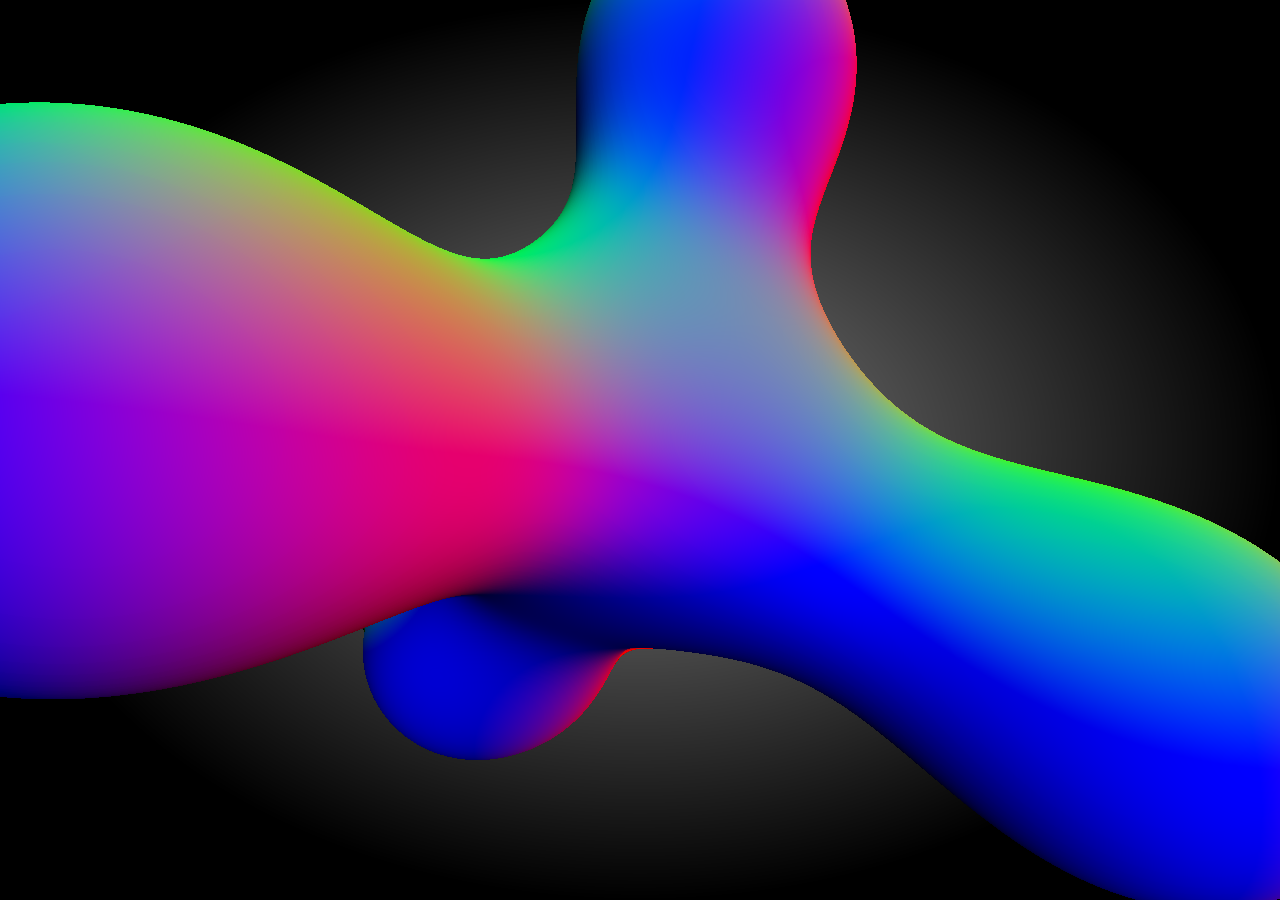
<file: index.html>
<!DOCTYPE html>
<html lang="en">
  <head>
    <meta charset="utf-8" />
    <meta http-equiv="X-UA-Compatible" content="IE=edge" />
    <meta name="author" content="Juha-Matti Sironen" />
    <meta name="description" content="Random experiments by Juha-Matti Sironen - Developer @ Kodan" />

    <meta name="og:title" content="Juha-Matti Sironen - Developer" />
    <meta name="og:description" content="Random experiments by Juha-Matti Sironen - Developer @ Kodan" />
    <meta name="og:image" content="https://www.devl.fi/images/preview.jpg" />

    <meta name="twitter:card" content="summary_large_image" />
    <meta name="twitter:domain" content="devl.fi" />
    <meta name="twitter:title" content="Juha-Matti Sironen - Developer" />
    <meta name="twitter:description" content="Random experiments by Juha-Matti Sironen - Developer @ Kodan" />
    <meta name="twitter:image" content="https://www.devl.fi/images/preview.jpg" />

    <title>Juha-Matti Sironen - Developer</title>
    <meta name="viewport" content="width=device-width, initial-scale=1" />
    <link rel="icon" type="image/png" href="https://www.devl.fi/icon.png" />
    <link rel="stylesheet" type="text/css" media="screen" href="css/style.css?v=20210424" />
    <script src="js/app.js" defer></script>
  </head>

  <body>
    <header>
      <div class="about">
        <img src="images/logo_w_path.svg" alt="random experiments by juha-matti sironen" />
        <p>hello, i'm juha-matti. i work as a developer @ <a href="https://www.kodan.fi">Kodan</a></p>
        <div class="links">
          <a href="https://www.facebook.com/juhamatti.sironen" target="_blank">Facebook</a>
          <a href="https://twitter.com/sironjuh" target="_blank">Twitter</a>
          <a href="https://www.instagram.com/sironjuh/" target="_blank">Instagram</a>
          <a href="https://www.linkedin.com/in/juha-matti-sironen/" target="_blank">LinkedIn</a>
          <a href="https://github.com/sironjuh" target="_blank">GitHub</a>
        </div>
      </div>
    </header>

    <canvas id="glcanvas"></canvas>
    <!-- Global site tag (gtag.js) - Google Analytics -->
    <script async src="https://www.googletagmanager.com/gtag/js?id=UA-128653906-1"></script>
    <script>
      if(window.location.host === "www.devl.fi") {
        window.dataLayer = window.dataLayer || [];
        function gtag() {
          dataLayer.push(arguments);
        }
        gtag("js", new Date());
        gtag("config", "UA-128653906-1");
      }
    </script>
  </body>
</html>
</file>
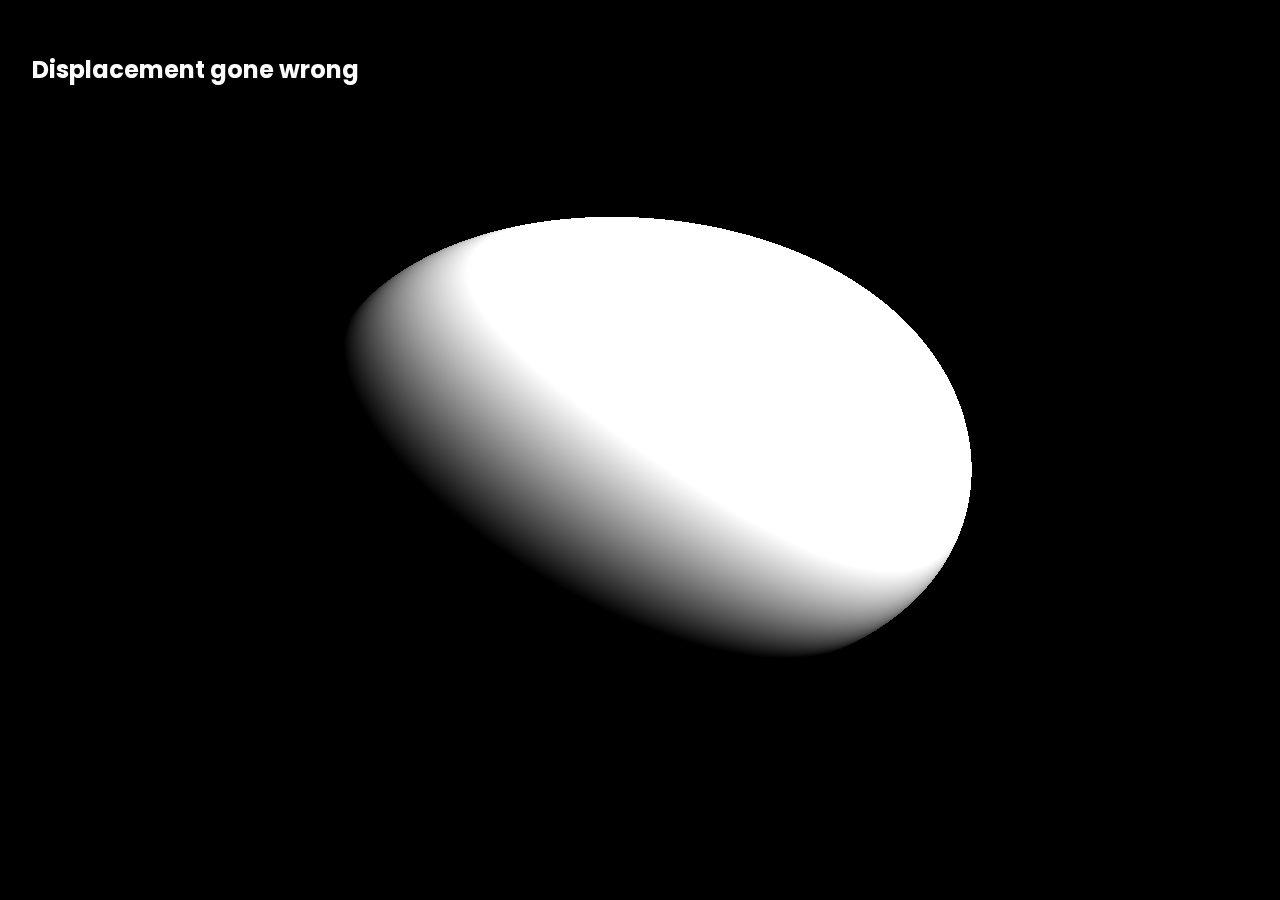
<file: displacement-gone-wrong/index.html>
<!DOCTYPE html>
<html lang="en">
  <head>
    <meta charset="utf-8" />
    <meta name="author" content="Juha-Matti Sironen" />

    <meta name="og:title" content="Displacement gone wrong" />
    <meta name="og:image" content="https://www.devl.fi/displacement-gone-wrong/preview.jpg" />

    <meta name="twitter:card" content="summary_large_image" />
    <meta name="twitter:domain" content="devl.fi" />
    <meta name="twitter:title" content="Displacement gone wrong" />
    <meta name="twitter:image" content="https://www.devl.fi/displacement-gone-wrong/preview.jpg" />

    <link rel="preconnect" href="https://fonts.gstatic.com" />
    <link rel="preconnect" href="https://fonts.gstatic.com" />
    <link href="https://fonts.googleapis.com/css2?family=Poppins:wght@200&display=swap" rel="stylesheet" />

    <title>Displacement gone wrong - Juha-Matti Sironen</title>
    <link rel="stylesheet" href="./base.css" type="text/css" />
    <script src="app.js" defer></script>
  </head>

  <body>
    <header>
      <h2>Displacement gone wrong</h2>
    </header>
    <canvas id="glcanvas"></canvas>
    <!-- Global site tag (gtag.js) - Google Analytics -->
    <script async src="https://www.googletagmanager.com/gtag/js?id=UA-128653906-1"></script>
    <script>
      if(window.location.host === "www.devl.fi") {
        window.dataLayer = window.dataLayer || [];
        function gtag() {
          dataLayer.push(arguments);
        }
        gtag("js", new Date());
        gtag("config", "UA-128653906-1");
      }
    </script>
  </body>
</html>
</file>
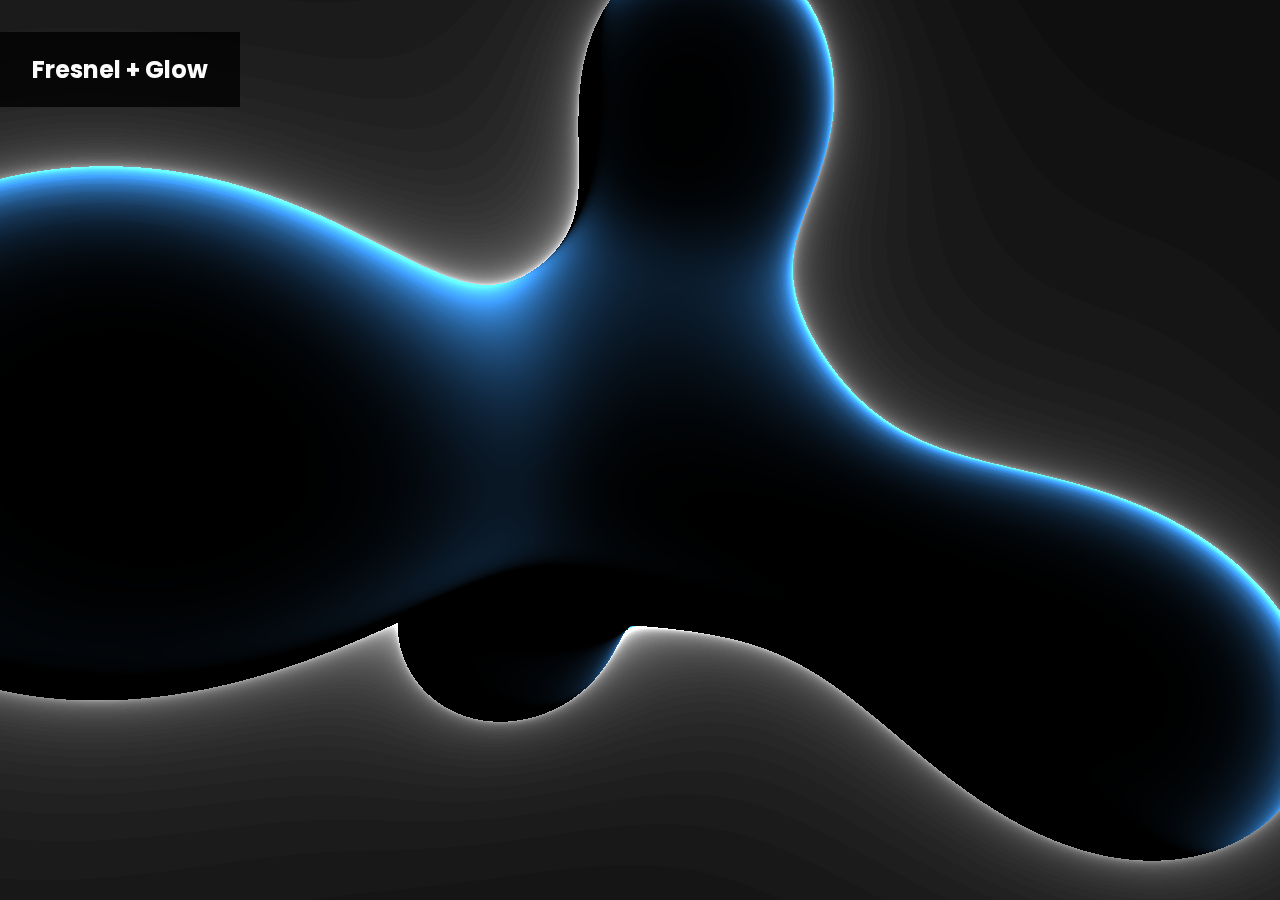
<file: fresnel-glow/index.html>
<!DOCTYPE html>
<html lang="en">
  <head>
    <meta charset="utf-8" />

    <meta name="og:title" content="Fresnel + Glow" />
    <meta name="og:image" content="https://www.devl.fi/fresnel-glow/preview.jpg" />

    <meta name="twitter:card" content="summary_large_image" />
    <meta name="twitter:domain" content="devl.fi" />
    <meta name="twitter:title" content="Fresnel + Glow" />
    <meta name="twitter:image" content="https://www.devl.fi/fresnel-glow/preview.jpg" />

    <link rel="preconnect" href="https://fonts.gstatic.com" />
    <link rel="preconnect" href="https://fonts.gstatic.com" />
    <link href="https://fonts.googleapis.com/css2?family=Poppins:wght@200&display=swap" rel="stylesheet" />

    <title>Fresnel + Glow - Juha-Matti Sironen</title>
    <link rel="stylesheet" href="./base.css" type="text/css" />
    <script src="app.js" defer></script>
  </head>

  <body>
    <header>
      <h2>Fresnel + Glow</h2>
    </header>
    <canvas id="glcanvas"></canvas>
    <!-- Global site tag (gtag.js) - Google Analytics -->
    <script async src="https://www.googletagmanager.com/gtag/js?id=UA-128653906-1"></script>
    <script>
      if(window.location.host === "www.devl.fi") {
        window.dataLayer = window.dataLayer || [];
        function gtag() {
          dataLayer.push(arguments);
        }
        gtag("js", new Date());
        gtag("config", "UA-128653906-1");
      }
    </script>
  </body>
</html>
</file>
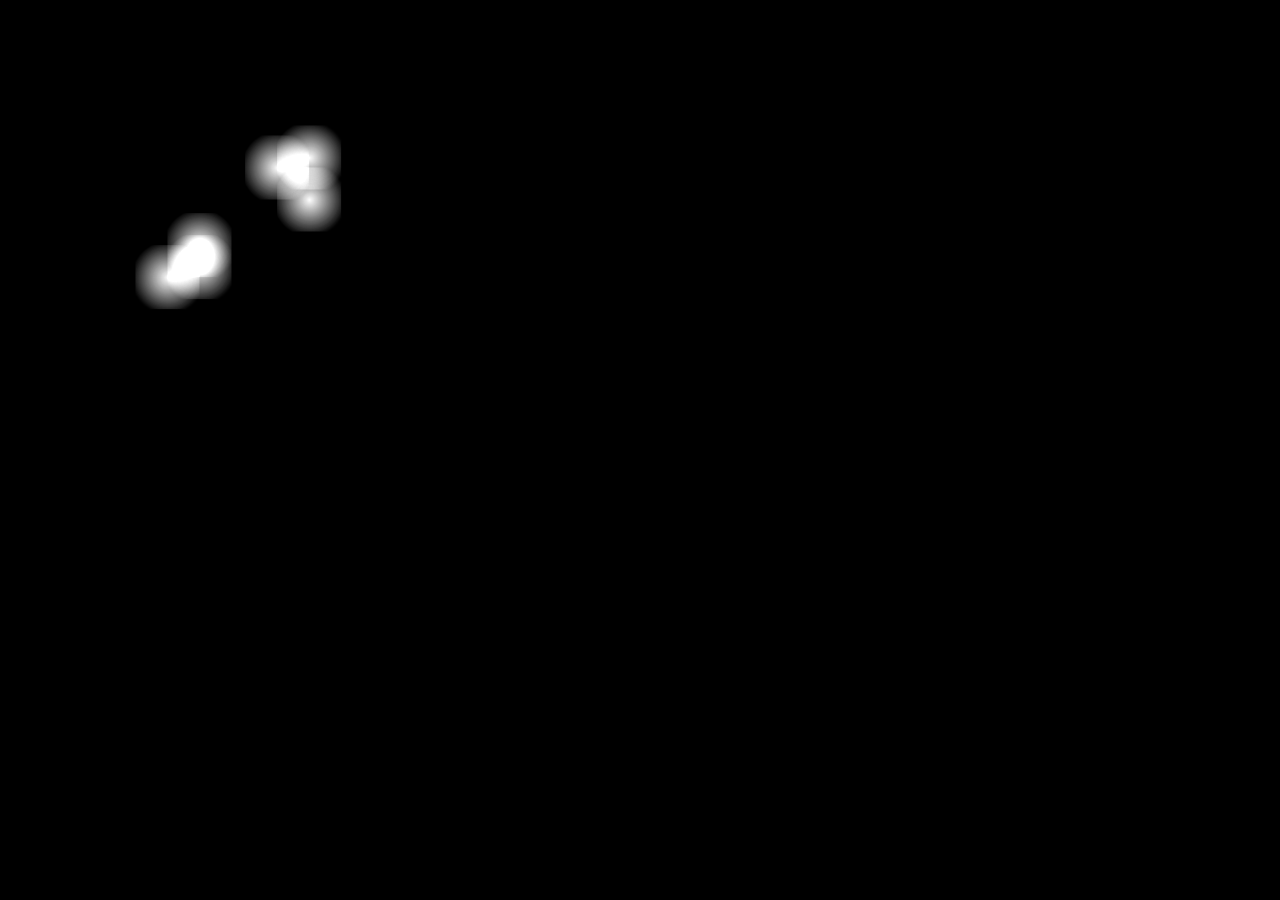
<file: light/index.html>
<!DOCTYPE html>
<html lang="en">
  <head>
    <meta charset="utf-8" />
    <meta http-equiv="X-UA-Compatible" content="IE=edge" />
    <meta name="author" content="Juha-Matti Sironen" />
    <meta name="description" content="Juha-Matti Sironen" />
    <title>devl.fi - light</title>
    <meta name="viewport" content="width=device-width, initial-scale=1" />
    <link rel="icon" type="image/png" href="https://www.devl.fi/icon.png" />
    <link rel="stylesheet" type="text/css" media="screen" href="css/style.css?v=20181103_1" />
    <script src="js/app.js"></script>
  </head>
  <body></body>
</html>
</file>
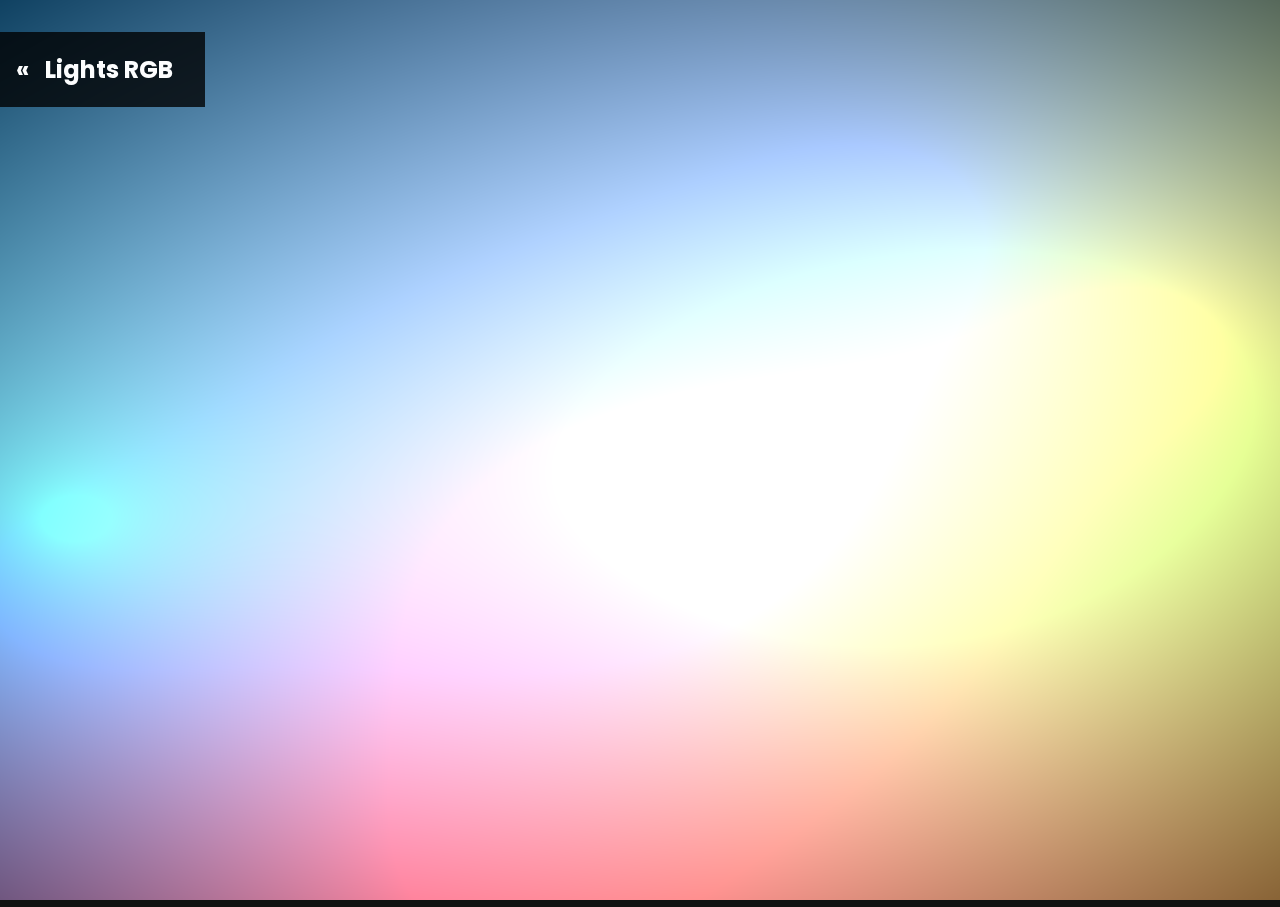
<file: lights-rgb/index.html>
<!DOCTYPE html>
<html lang="en">
  <head>
    <meta charset="utf-8" />

    <meta name="og:title" content="Lights RGB" />
    <meta name="og:description" content="First look into shaders" />
    <meta name="og:image" content="https://www.devl.fi/lights-rgb/preview.jpg" />

    <meta name="twitter:card" content="summary_large_image" />
    <meta name="twitter:domain" content="devl.fi" />
    <meta name="twitter:title" content="Lights RGB" />
    <meta name="twitter:description" content="First look into shaders" />
    <meta name="twitter:image" content="https://www.devl.fi/lights-rgb/preview.jpg" />

    <link rel="preconnect" href="https://fonts.gstatic.com" />
    <link rel="preconnect" href="https://fonts.gstatic.com" />
    <link href="https://fonts.googleapis.com/css2?family=Poppins:wght@200&display=swap" rel="stylesheet" />

    <title>Lights RGB | Juha-Matti Sironen</title>
    <link rel="stylesheet" href="./base.css" type="text/css" />
    <script src="lights.js" defer></script>
  </head>

  <body>
    <header>
      <h2><a href="https://www.devl.fi">&#171;</a>Lights RGB</h2>
      
    </header>
    <canvas id="glcanvas"></canvas>
  </body>
</html>
</file>
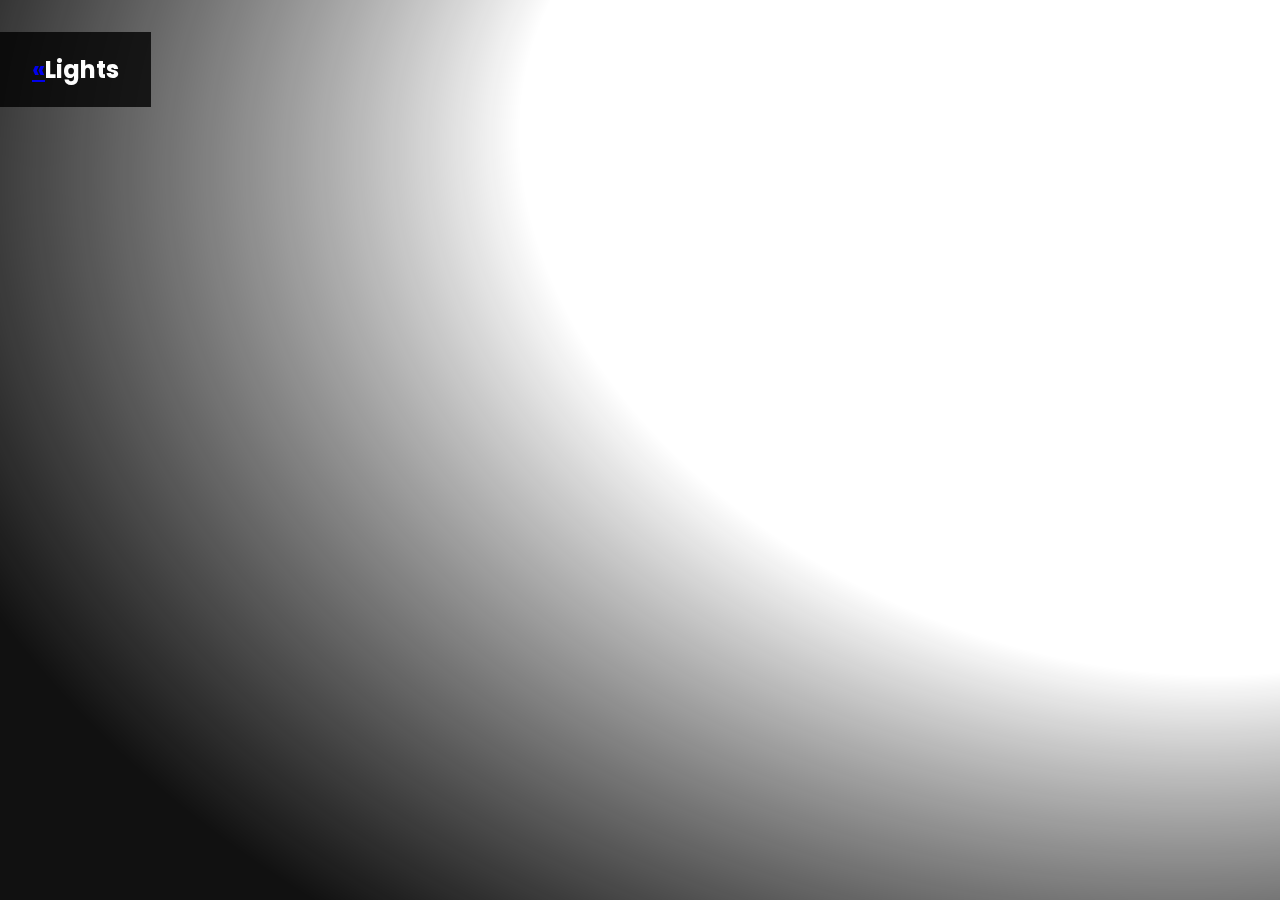
<file: lights/index.html>
<!DOCTYPE html>
<html lang="en">
  <head>
    <meta charset="utf-8" />

    <meta name="og:title" content="Lights" />
    <meta name="og:description" content="First look into shaders" />
    <meta name="og:image" content="https://www.devl.fi/lights/preview.jpg" />

    <meta name="twitter:card" content="summary_large_image" />
    <meta name="twitter:domain" content="devl.fi" />
    <meta name="twitter:title" content="Lights" />
    <meta name="twitter:description" content="First look into shaders" />
    <meta name="twitter:image" content="https://www.devl.fi/lights/preview.jpg" />

    <link rel="preconnect" href="https://fonts.gstatic.com" />
    <link rel="preconnect" href="https://fonts.gstatic.com" />
    <link href="https://fonts.googleapis.com/css2?family=Poppins:wght@200&display=swap" rel="stylesheet" />

    <title>Lights | Juha-Matti Sironen</title>
    <link rel="stylesheet" href="./base.css" type="text/css" />
    <script src="lights.js" defer></script>
  </head>

  <body>
    <header>
      <h2><a href="https://www.devl.fi">&#171;</a>Lights</h2>
      
    </header>
    <canvas id="glcanvas"></canvas>
  </body>
</html>
</file>
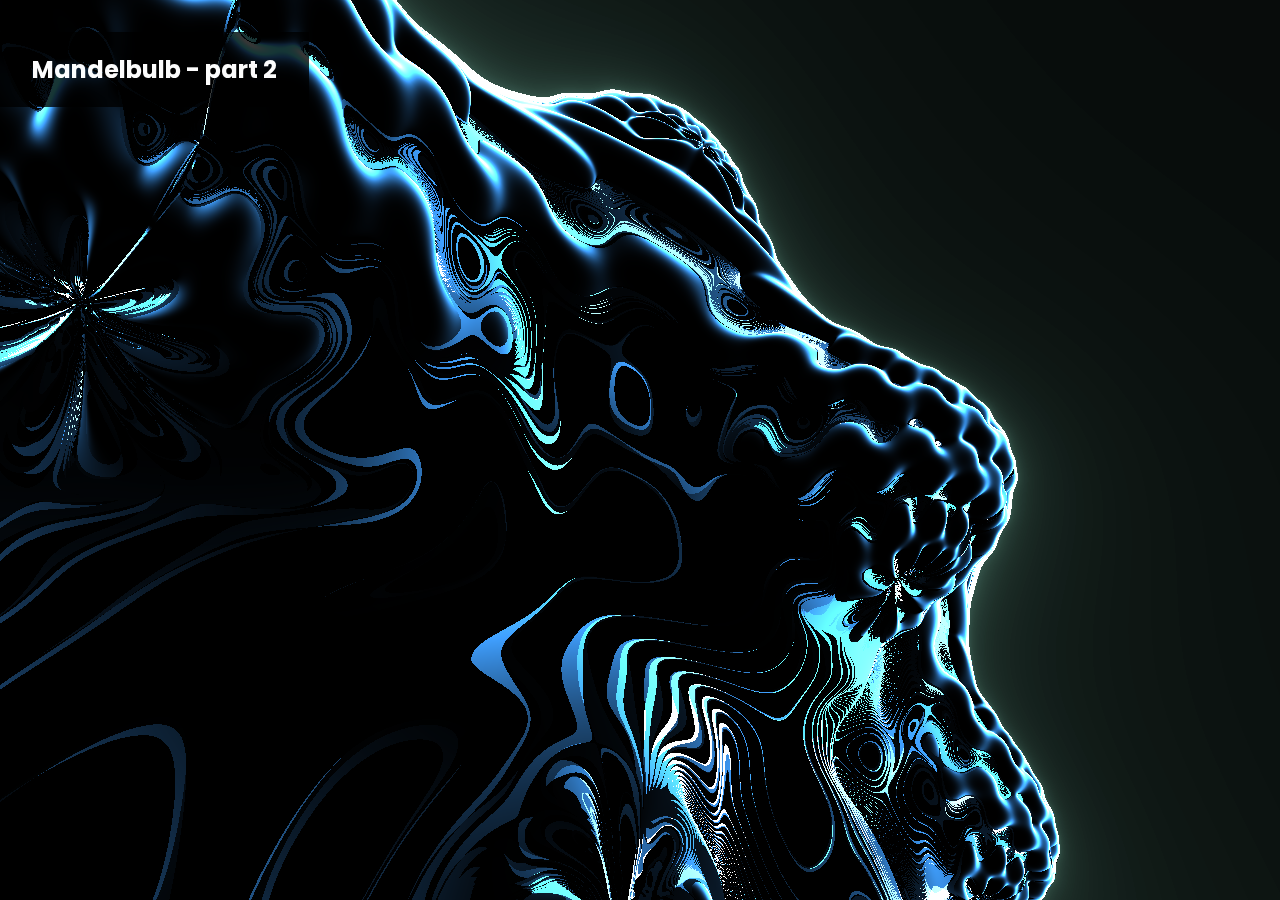
<file: mandelbulb-part2/index.html>
<!DOCTYPE html>
<html lang="en">
  <head>
    <meta charset="utf-8" />

    <meta name="og:title" content="Mandelbulb - part 2" />
    <meta name="og:description" content="Revisit on mandelbulb" />
    <meta name="og:image" content="https://www.devl.fi/mandelbulb-part2/preview.jpg" />

    <meta name="twitter:card" content="summary_large_image" />
    <meta name="twitter:domain" content="devl.fi" />
    <meta name="twitter:title" content="Mandelbulb - part 2" />
    <meta name="twitter:description" content="Revisit on mandelbulb" />
    <meta name="twitter:image" content="https://www.devl.fi/mandelbulb-part2/preview.jpg" />

    <link rel="preconnect" href="https://fonts.gstatic.com" />
    <link rel="preconnect" href="https://fonts.gstatic.com" />
    <link href="https://fonts.googleapis.com/css2?family=Poppins:wght@200&display=swap" rel="stylesheet" />

    <title>Mandelbulb part 2 - Juha-Matti Sironen</title>
    <link rel="stylesheet" href="./base.css" type="text/css" />
    <script src="app.js" defer></script>
  </head>

  <body>
    <header>
      <h2>Mandelbulb - part 2</h2>
    </header>
    <canvas id="glcanvas"></canvas>
  </body>
</html>
</file>
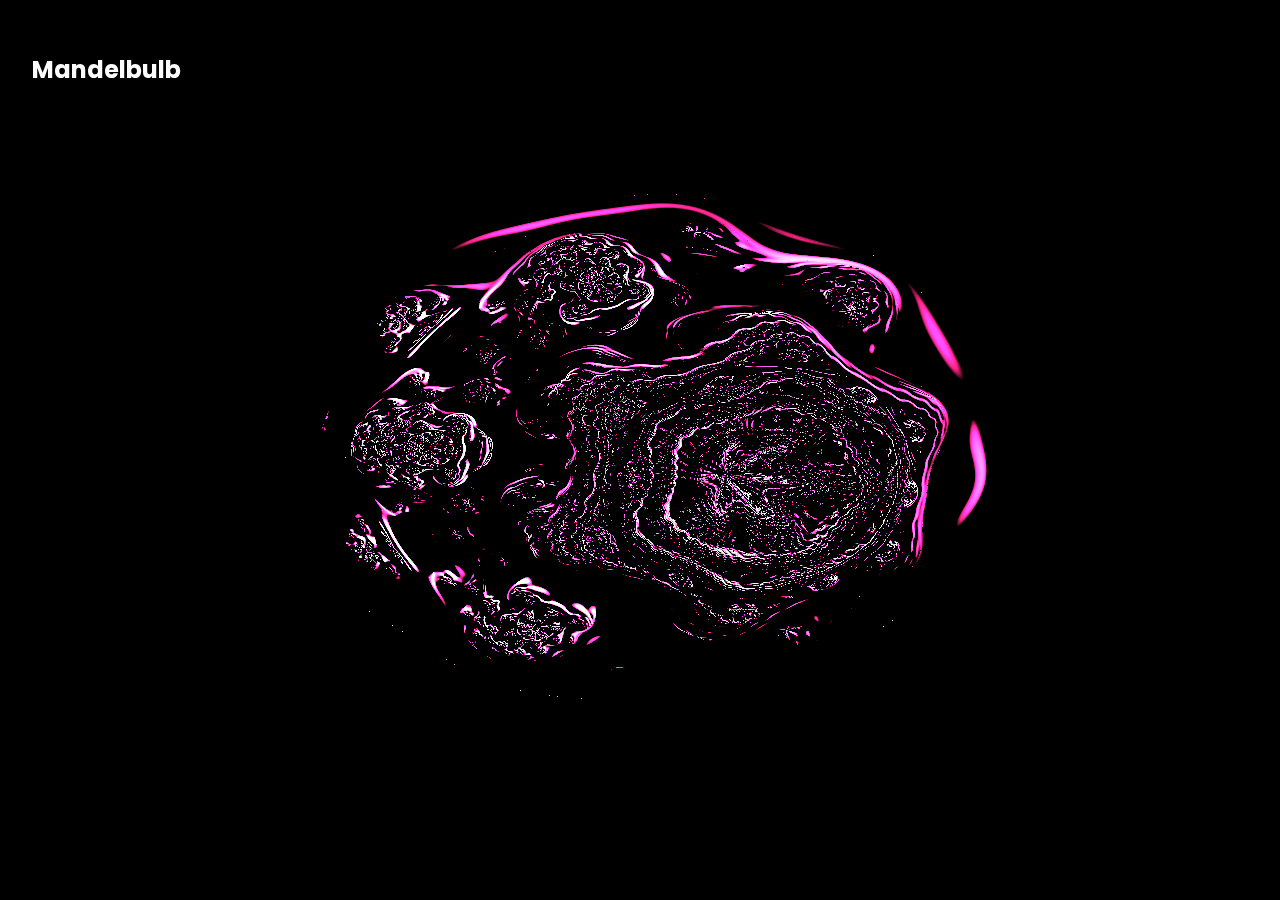
<file: mandelbulb/index.html>
<!DOCTYPE html>
<html lang="en">
  <head>
    <meta charset="utf-8" />

    <meta name="og:title" content="Mandelbulb" />
    <meta name="og:description" content="First try on mandelbulb" />
    <meta name="og:image" content="https://www.devl.fi/mandelbulb/preview.jpg" />

    <meta name="twitter:card" content="summary_large_image" />
    <meta name="twitter:domain" content="devl.fi" />
    <meta name="twitter:title" content="Mandelbulb" />
    <meta name="twitter:description" content="First try on mandelbulb" />
    <meta name="twitter:image" content="https://www.devl.fi/mandelbulb/preview.jpg" />

    <link rel="preconnect" href="https://fonts.gstatic.com" />
    <link rel="preconnect" href="https://fonts.gstatic.com" />
    <link href="https://fonts.googleapis.com/css2?family=Poppins:wght@200&display=swap" rel="stylesheet" />

    <title>Mandelbulb - Juha-Matti Sironen</title>
    <link rel="stylesheet" href="./base.css" type="text/css" />
    <script src="app.js" defer></script>
  </head>

  <body>
    <header>
      <h2>Mandelbulb</h2>
    </header>
    <canvas id="glcanvas"></canvas>
    <!-- Global site tag (gtag.js) - Google Analytics -->
    <script async src="https://www.googletagmanager.com/gtag/js?id=UA-128653906-1"></script>
    <script>
      if(window.location.host === "www.devl.fi") {
        window.dataLayer = window.dataLayer || [];
        function gtag() {
          dataLayer.push(arguments);
        }
        gtag("js", new Date());
        gtag("config", "UA-128653906-1");
      }
    </script>
  </body>
</html>
</file>
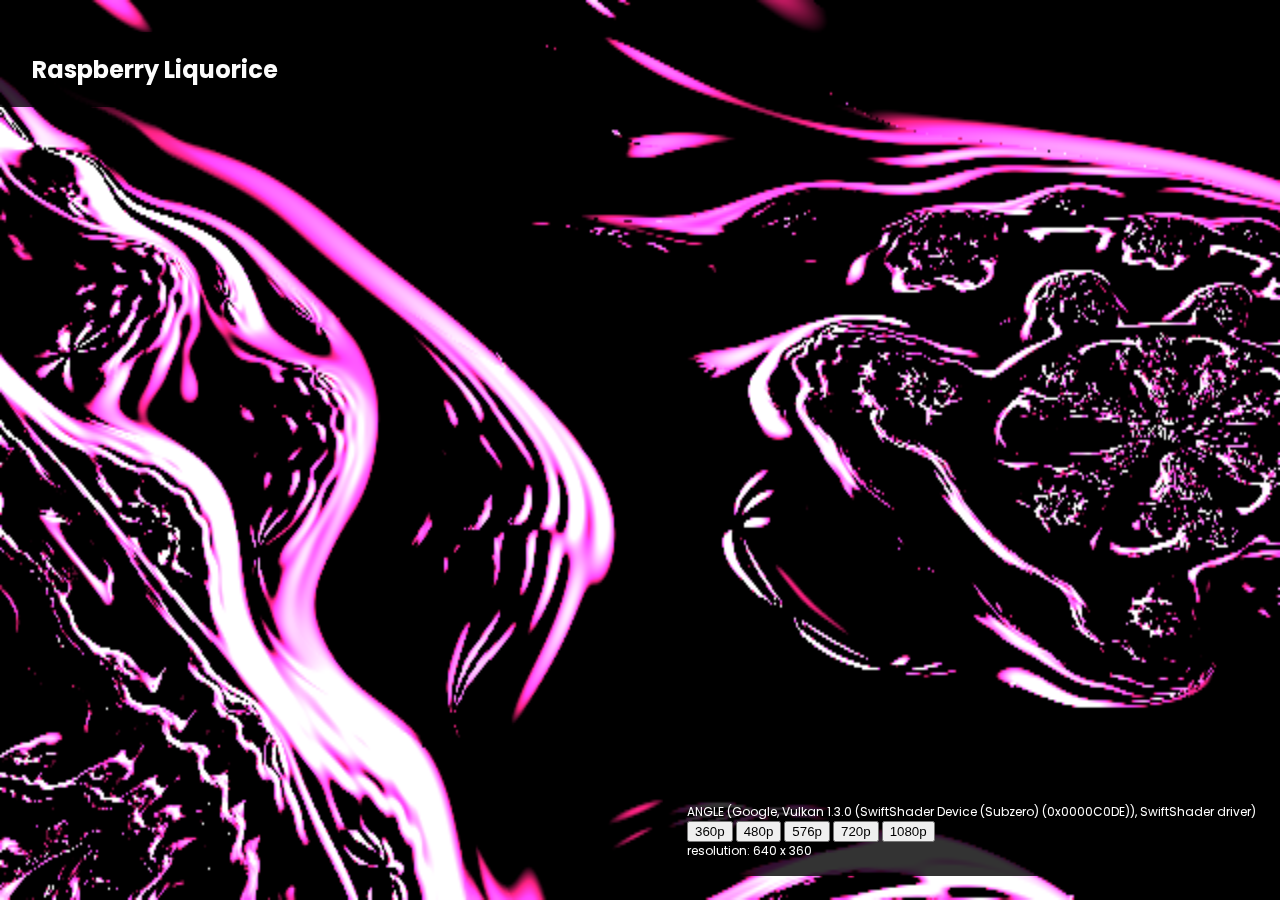
<file: raspberry-liquorice/index.html>
<!DOCTYPE html>
<html lang="en">
  <head>
    <meta charset="utf-8" />

    <meta name="og:title" content="Raspberry Liquorice" />
    <meta name="og:description" content="Mandelbulb, of sort" />
    <meta name="og:image" content="https://www.devl.fi/raspberry-liquorice/preview.jpg" />

    <meta name="twitter:card" content="summary_large_image" />
    <meta name="twitter:domain" content="devl.fi" />
    <meta name="twitter:title" content="Raspberry Liquorice" />
    <meta name="twitter:description" content="Mandelbulb, of sort" />
    <meta name="twitter:image" content="https://www.devl.fi/raspberry-liquorice/preview.jpg" />

    <link rel="preconnect" href="https://fonts.gstatic.com" />
    <link rel="preconnect" href="https://fonts.gstatic.com" />
    <link href="https://fonts.googleapis.com/css2?family=Poppins:wght@200&display=swap" rel="stylesheet" />

    <title>Raspberry Liquorice - Juha-Matti Sironen</title>
    <link rel="stylesheet" href="./base.css" type="text/css" />
    <script src="app.js" defer></script>
  </head>

  <body>
    <header>
      <h2>Raspberry Liquorice</h2>
    </header>
    <div id="renderer">
      <div id="details"></div>
      <div class="buttons">
        <button>360p</button>
        <button>480p</button>
        <button>576p</button>
        <button>720p</button>
        <button>1080p</button>
      </div>
      <div id="info"></div>
    </div>
    <canvas id="glcanvas"></canvas>
    <!-- Global site tag (gtag.js) - Google Analytics -->
    <script async src="https://www.googletagmanager.com/gtag/js?id=UA-128653906-1"></script>
    <script>
      if(window.location.host === "www.devl.fi") {
        window.dataLayer = window.dataLayer || [];
        function gtag() {
          dataLayer.push(arguments);
        }
        gtag("js", new Date());
        gtag("config", "UA-128653906-1");
      }
    </script>
  </body>
</html>
</file>
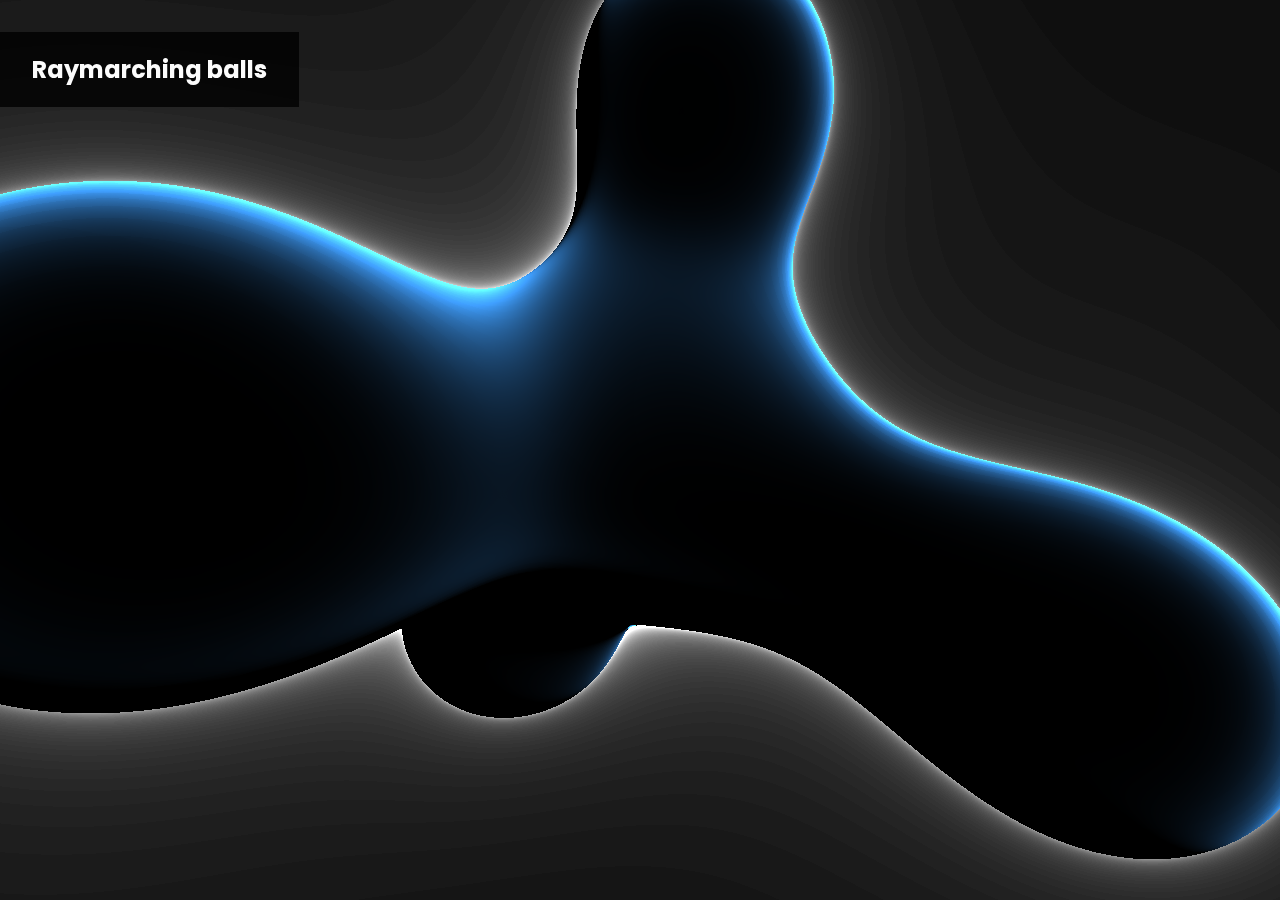
<file: raymarching_balls/index.html>
<!DOCTYPE html>
<html lang="en">
  <head>
    <meta charset="utf-8" />

    <meta name="og:title" content="Raymarching balls" />
    <meta name="og:description" content="Fresnel, glow, inside volume" />
    <meta name="og:image" content="https://www.devl.fi/raymarching_balls/preview.jpg" />

    <meta name="twitter:card" content="summary_large_image" />
    <meta name="twitter:domain" content="devl.fi" />
    <meta name="twitter:title" content="Raymarching balls" />
    <meta name="twitter:description" content="Fresnel, glow, inside volume" />
    <meta name="twitter:image" content="https://www.devl.fi/raymarching_balls/preview.jpg" />

    <link rel="preconnect" href="https://fonts.gstatic.com" />
    <link rel="preconnect" href="https://fonts.gstatic.com" />
    <link href="https://fonts.googleapis.com/css2?family=Poppins:wght@200&display=swap" rel="stylesheet" />

    <title>Raymarching balls - Juha-Matti Sironen</title>
    <link rel="stylesheet" href="./base.css" type="text/css" />
    <script src="app.js" defer></script>
  </head>

  <body>
    <header>
      <h2>Raymarching balls</h2>
    </header>
    <canvas id="glcanvas"></canvas>
    <!-- Global site tag (gtag.js) - Google Analytics -->
    <script async src="https://www.googletagmanager.com/gtag/js?id=UA-128653906-1"></script>
    <script>
      if(window.location.host === "www.devl.fi") {
        window.dataLayer = window.dataLayer || [];
        function gtag() {
          dataLayer.push(arguments);
        }
        gtag("js", new Date());
        gtag("config", "UA-128653906-1");
      }
    </script>
  </body>
</html>
</file>
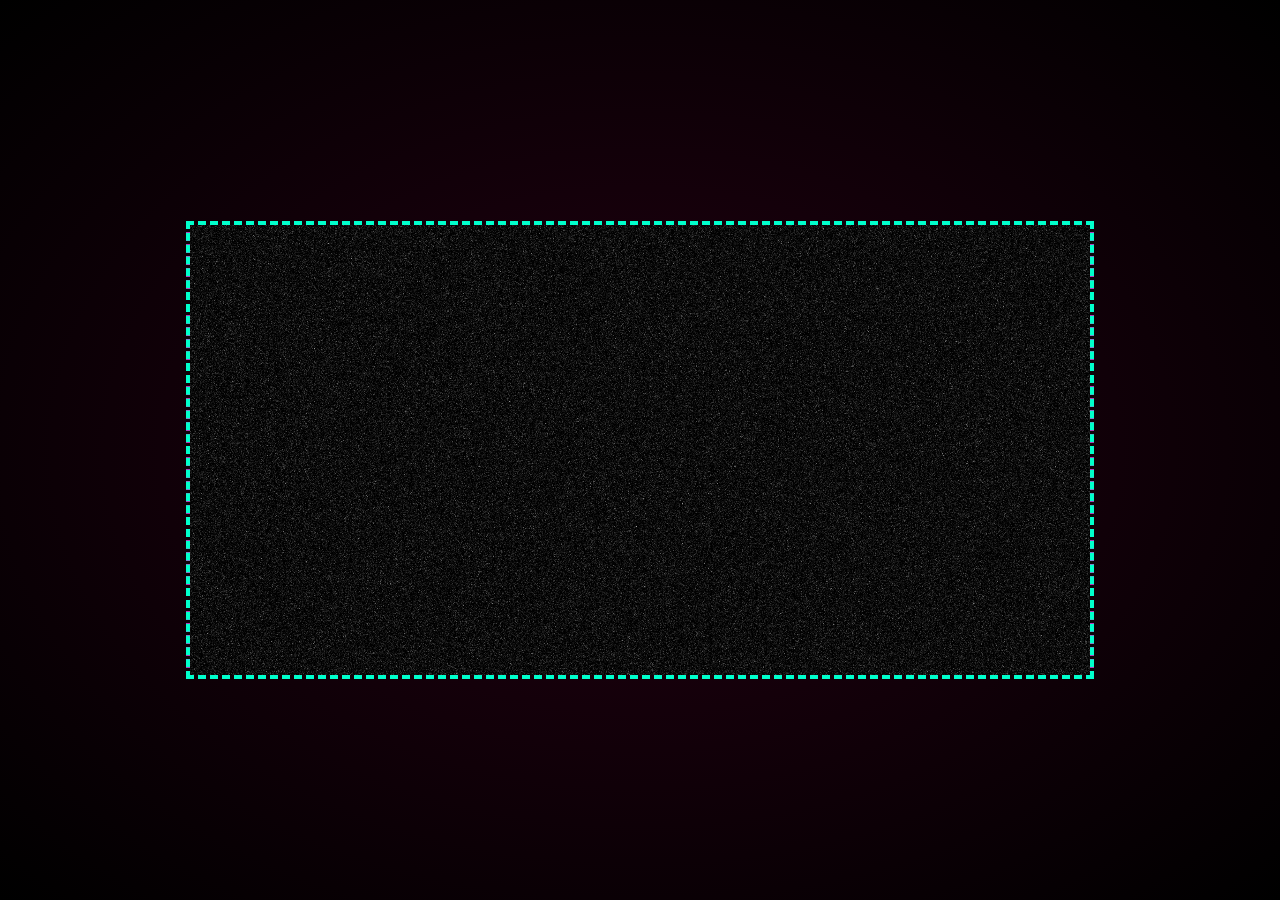
<file: starfield/index.html>
<!DOCTYPE html>
<link rel="stylesheet" href="style.css" />
<body>
  <img src="stars1.png" />
  <img src="stars2.png" />
  <img src="stars3.png" />
  <img src="stars4.png" />
  <img src="stars5.png" />
  <img src="stars6.png" />
  <img src="stars7.png" />
  <img src="stars8.png" />
  <canvas></canvas>
</body>
<script></script>
</file>
<file: css/style.css>
html,
body {
  font-family: "Ubuntu", sans-serif;
  background: #111;
  color: #fff;
  overflow: hidden;
  margin: 0;
}

canvas {
  position: absolute;
  top: 50%;
  left: 50%;
  transform: translate(-50%, -50%);
  width: 100%;
  height: 100%;
}

@keyframes show-info {
  0% {
    transform: rotateY(120deg);
  }
  100% {
    transform: rotateY(0deg);
  }
}

header {
  position: absolute;
  top: 2rem;
  left: 0;
  transform-origin: 0% 50%;
  transform: rotateY(120deg);
  background: rgba(0, 0, 0, 0.8);
  font-size: 0.75rem;
  opacity: 0.8;
  width: min(400px, calc(100% / 2));
  animation: show-info 500ms cubic-bezier(0.23, 1, 0.32, 1) 600ms 1 normal forwards;
  z-index: 1;
}

header img {
  max-width: 100%;
}

header:hover {
  box-shadow: 0 0 0 4px rgba(255, 255, 255, 0.05);
  opacity: 1;
}

header a:hover {
  opacity: 0.95;
}

a {
  text-decoration: none;
  color: #fff;
  opacity: 0.6;
}

a:before {
  margin-right: 2px;
  font-size: 1rem;
  content: "\203A";
}

a:after {
  padding-right: 5px;
}

.about {
  padding: 1rem;
}

.links {
  text-transform: uppercase;
  font-size: 0.7rem;
  line-height: 1em;
}
</file>
<file: displacement-gone-wrong/base.css>
html,
body {
  background: #111;
  overflow: hidden;
  margin: 0;
  font-family: "Poppins", sans-serif;
}

canvas {
  position: absolute;
  top: 50%;
  left: 50%;
  transform: translate(-50%, -50%);
  width: 100%;
  height: 100%;
}

header {
  background: rgba(0, 0, 0, 0.8);
  position: absolute;
  opacity: 0.99;
  left: 0;
  top: 2rem;
  z-index: 5;
}

h2 {
  padding: 0 2rem;
  color: #fff;
}
</file>
<file: fresnel-glow/base.css>
html,
body {
  background: #111;
  overflow: hidden;
  margin: 0;
  font-family: "Poppins", sans-serif;
  color: #fff;
  -webkit-text-size-adjust: none;
  text-size-adjust: none;
}

canvas {
  position: absolute;
  top: 50%;
  left: 50%;
  transform: translate(-50%, -50%);
  width: 100%;
  height: 100%;
}

header {
  background: rgba(0, 0, 0, 0.8);
  position: absolute;
  opacity: 0.99;
  left: 0;
  top: 2rem;
  z-index: 5;
}

h2 {
  padding: 0 2rem;
}
</file>
<file: light/css/style.css>
html,
body {
  background: #000;
  overflow: hidden;
  margin: 0;
}
</file>
<file: lights-rgb/base.css>
html,
body {
  background: #111;
  margin: 0;
  font-family: "Poppins", sans-serif;
  overflow: hidden;
}

canvas {
  width: 100%;
  height: 100vh;
}

header {
  background: rgba(0, 0, 0, 0.8);
  position: absolute;
  opacity: 0.99;
  left: 0;
  top: 2rem;
  z-index: 5;
}

h2 {
  padding: 0 2rem 0 0;
  color: #fff;
}

a {
  color: #fff;
  text-decoration: none;
  padding: 0 1rem  0 1rem;
}

.content {
  background-color: #fff;
  margin-top: -7px;
  padding: 2rem;
  color: #111
}

.title {
  margin-top: 0;
  margin-bottom: 0;
}

.time {
  margin-top: 0;
  background-color: #111;
  color: #fff;
  width: fit-content;
}
</file>
<file: lights/base.css>
html,
body {
  background: #111;
  overflow: hidden;
  margin: 0;
  font-family: "Poppins", sans-serif;
}

canvas {
  position: absolute;
  top: 50%;
  left: 50%;
  transform: translate(-50%, -50%);
  width: 100%;
  height: 100%;
}

header {
  background: rgba(0, 0, 0, 0.8);
  position: absolute;
  opacity: 0.99;
  left: 0;
  top: 2rem;
  z-index: 5;
}

h2 {
  padding: 0 2rem;
  color: #fff;
}
</file>
<file: mandelbulb-part2/base.css>
html,
body {
  background: #111;
  overflow: hidden;
  margin: 0;
  font-family: "Poppins", sans-serif;
}

canvas {
  position: absolute;
  top: 50%;
  left: 50%;
  transform: translate(-50%, -50%);
  width: 100%;
  height: 100%;
}

header {
  background: rgba(0, 0, 0, 0.8);
  position: absolute;
  opacity: 0.99;
  left: 0;
  top: 2rem;
  z-index: 5;
}

h2 {
  padding: 0 2rem;
  color: #fff;
}
</file>
<file: mandelbulb/base.css>
html,
body {
  background: #111;
  overflow: hidden;
  margin: 0;
  font-family: "Poppins", sans-serif;
}

canvas {
  position: absolute;
  top: 50%;
  left: 50%;
  transform: translate(-50%, -50%);
  width: 100%;
  height: 100%;
}

header {
  background: rgba(0, 0, 0, 0.8);
  position: absolute;
  opacity: 0.99;
  left: 0;
  top: 2rem;
  z-index: 5;
}

h2 {
  padding: 0 2rem;
  color: #fff;
}
</file>
<file: raspberry-liquorice/base.css>
html,
body {
  background: #111;
  overflow: hidden;
  margin: 0;
  font-family: "Poppins", sans-serif;
  color: #fff;
  -webkit-text-size-adjust: none;
  text-size-adjust: none;
}

canvas {
  position: absolute;
  top: 50%;
  left: 50%;
  transform: translate(-50%, -50%);
  width: 100%;
  height: 100%;
}

header {
  background: rgba(0, 0, 0, 0.8);
  position: absolute;
  opacity: 0.99;
  left: 0;
  top: 2rem;
  z-index: 5;
}

h2 {
  padding: 0 2rem;
}

#renderer {
  background: rgba(0, 0, 0, 0.8);
  position: absolute;
  right: 0;
  font-size: 0.75rem;
  bottom: 1.5rem;
  padding: 1rem 1.5rem;
  z-index: 10;
}
</file>
<file: raymarching_balls/base.css>
html,
body {
  background: #111;
  overflow: hidden;
  margin: 0;
  font-family: "Poppins", sans-serif;
  color: #fff;
  -webkit-text-size-adjust: none;
  text-size-adjust: none;
}

canvas {
  position: absolute;
  top: 50%;
  left: 50%;
  transform: translate(-50%, -50%);
  width: 100%;
  height: 100%;
}

header {
  background: rgba(0, 0, 0, 0.8);
  position: absolute;
  opacity: 0.99;
  left: 0;
  top: 2rem;
  z-index: 5;
}

h2 {
  padding: 0 2rem;
}
</file>
<file: starfield/style.css>
html {
  position: absolute;
  overflow: hidden;
  background: radial-gradient(#201, #000);
  width: 100%;
  height: 100%;
  perspective: 50vmin;
}
body,
body > * {
  transform-style: preserve-3d;
  margin: 0;
  position: absolute;
  top: 50%;
  left: 50%;
  width: 100vmin;
  height: 50vmin;
  transform: translate(-50%, -50%);
}

body {
  animation: tilt 60s ease-in-out infinite;
}

canvas {
  outline: 4px dashed #0fc;
}

img {
  outline: 4px dashed #f0c;
  animation: zoom_in 40s linear infinite;
}

@keyframes zoom_in {
  0% {
    opacity: 0;
    transform: translate(-50%, -50%) translateZ(-50vmin);
  }
  25% {
    opacity: 0.25;
  }
  50% {
    opacity: 0.5;
    transform: translate(-50%, -50%) translateZ(0vmin);
  }
  75% {
    opacity: 0.25;
  }
  100% {
    opacity: 0;
    transform: translate(-50%, -50%) translateZ(50vmin);
  }
}

img:nth-child(1) {
  animation-delay: -5s;
}
img:nth-child(2) {
  animation-delay: -10s;
}
img:nth-child(3) {
  animation-delay: -15s;
}
img:nth-child(4) {
  animation-delay: -20s;
}
img:nth-child(5) {
  animation-delay: -25s;
}
img:nth-child(6) {
  animation-delay: -20s;
}
img:nth-child(7) {
  animation-delay: -35s;
}

@keyframes tilt {
  0% {
    transform: translate(-50%, -50%) rotateX(0.3rad) rotateY(0.1rad);
  }
  25% {
    transform: translate(-50%, -50%) rotateX(-0.1rad) rotateY(0.3rad) rotateZ(0.2rad);
  }
  50% {
    transform: translate(-50%, -50%) rotateX(-0.2rad) rotateY(-0.1rad);
  }
  75% {
    transform: translate(-50%, -50%) rotateX(-0.1rad) rotateY(-0.2rad) rotateZ(-0.1rad);
  }
  100% {
    transform: translate(-50%, -50%) rotateX(0.3rad) rotateY(0.1rad);
  }
}
</file>
